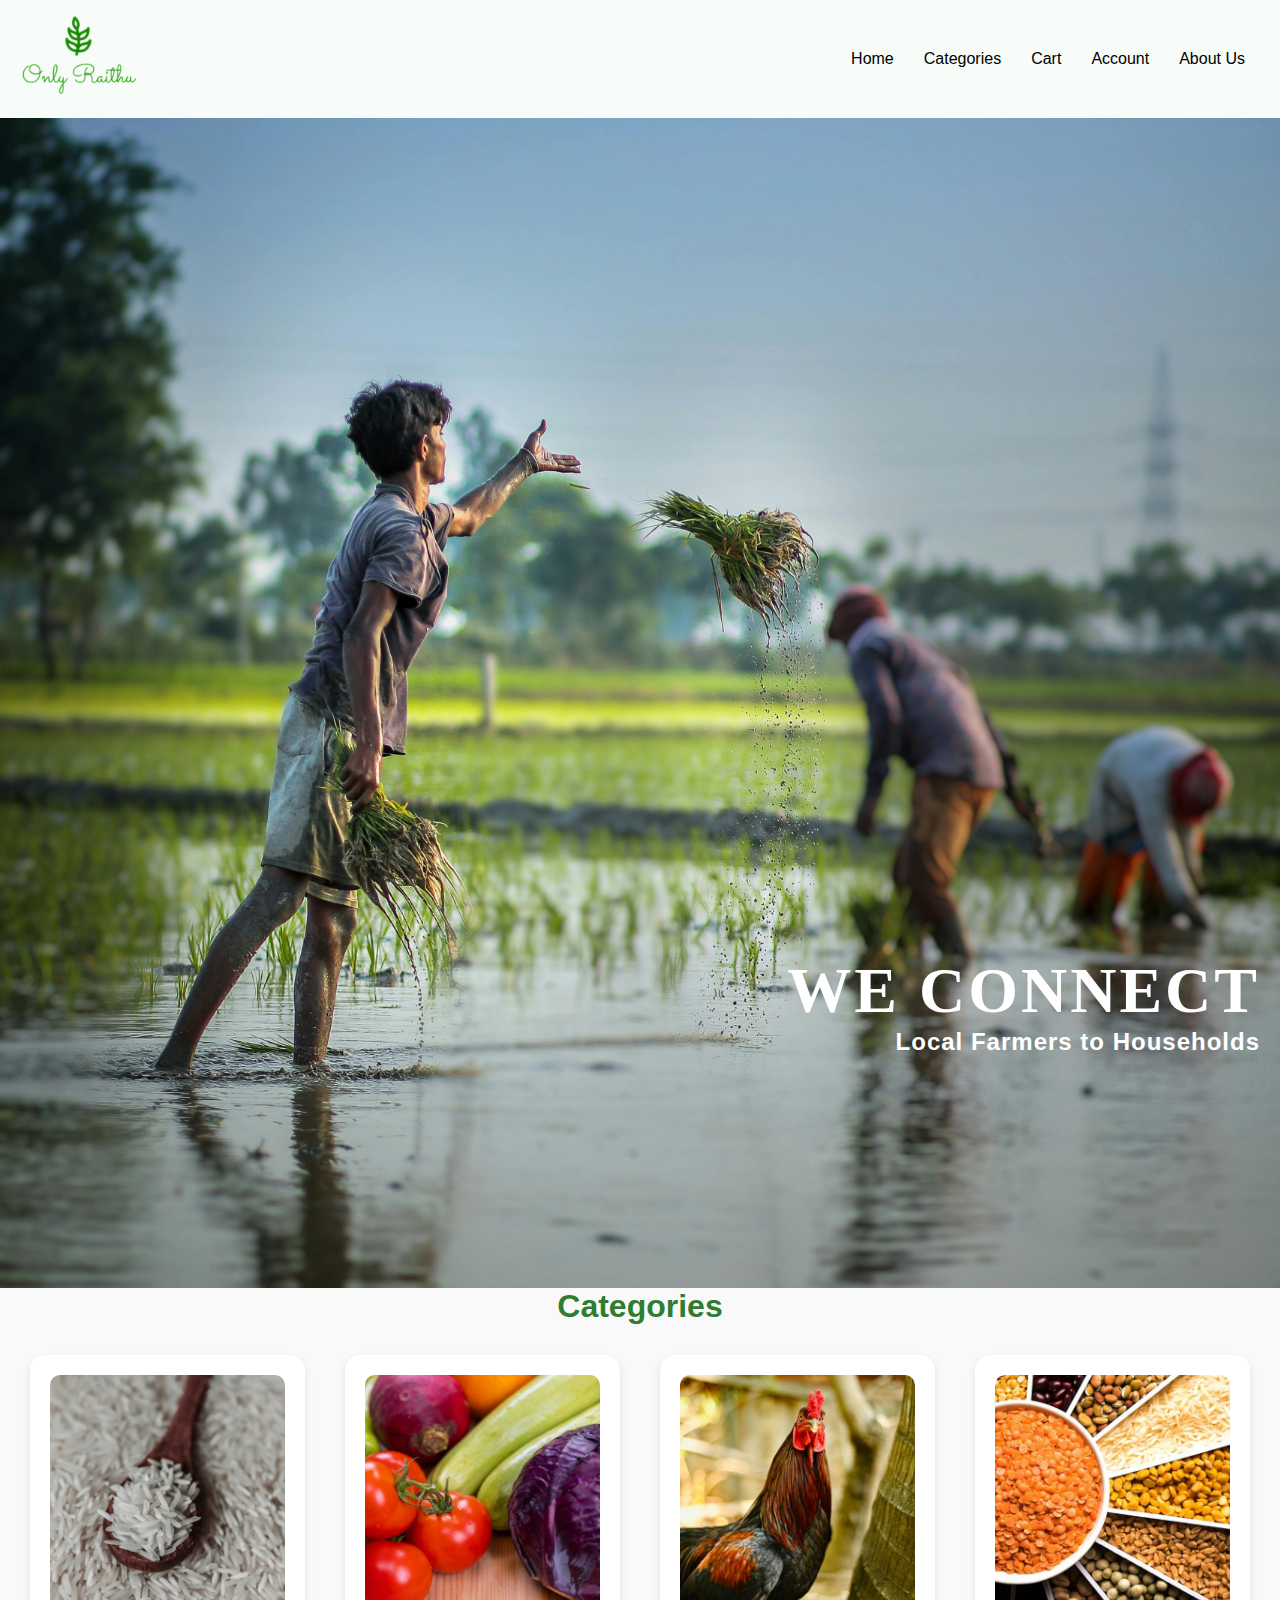
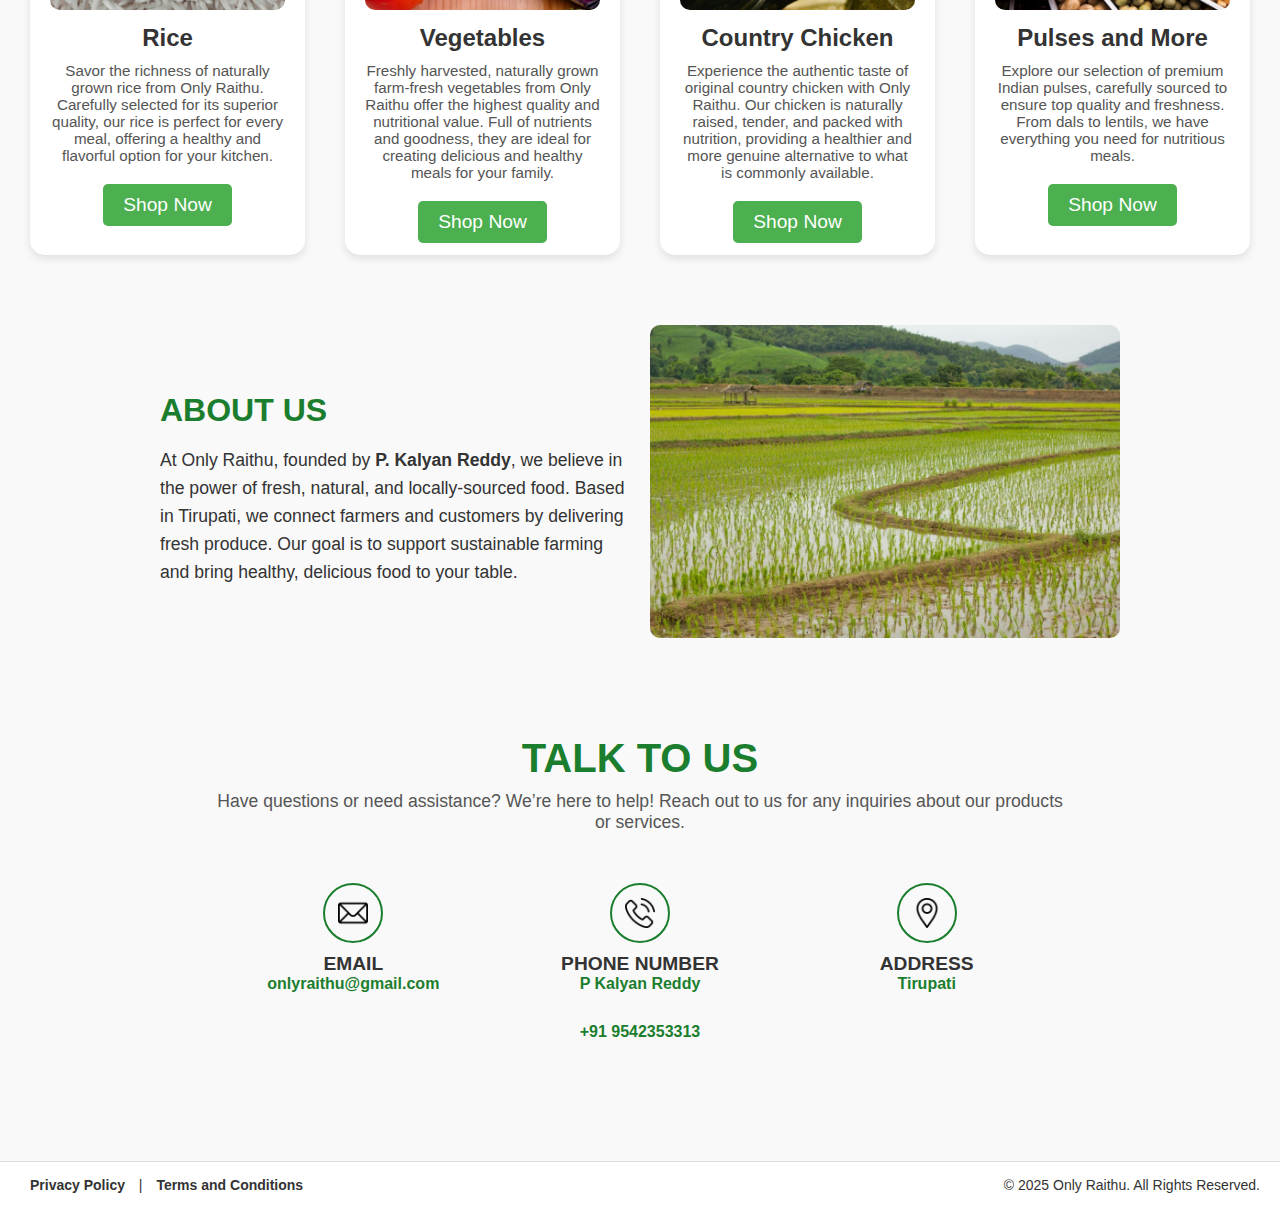
<file: index.html>
<!DOCTYPE html>
<html lang="en">
<head>
    <meta charset="UTF-8">
    <meta name="viewport" content="width=device-width, initial-scale=1.0">
    <title>OnlyRaithu - E-Commerce</title>
    <link rel="stylesheet" href="styles.css">

</head>
<body>
    
    <header>
        <h1><div class="logo-container">
            <img src="Logo.png" alt="OnlyRaithu Logo" class="logo">
        </div></h1>
        <nav>
            <nav>
                <ul>
                    <li><a href="#home">Home</a></li>
                    <li><a href="#categories">Categories</a></li>
                    <li><a href="#cart">Cart</a></li>
                    <li><a href="#account">Account</a></li>
                    <li><a href="#about">About Us</a></li>
                </ul>
            </nav>
    </header>
    <head>
        <link rel="preconnect" href="https://fonts.googleapis.com">
        <link rel="preconnect" href="https://fonts.gstatic.com" crossorigin>
        <link href="https://fonts.googleapis.com/css2?family=Montserrat:wght@400;600;800;900&display=swap" rel="stylesheet">
    </head>
    
    <section id="home" class="hero-section">
        <div class="hero-overlay">
            <h2>WE CONNECT</h2>
            <p>Local Farmers to Households</p>
            
        </div>
        <img src="Banner.jpg" alt="Farmers Market" class="hero-image">
    </section>
    
    </section>
    <section id="categories">
        <h2 class="categories-title">Categories</h2>
        <div class="category-container"> <!-- 🔹 Added this wrapper -->
            <div class="category">
                <img src="rice.jpg" alt="Rice">
                <h3>Rice</h3>
                <p>Savor the richness of naturally grown rice from Only Raithu. Carefully selected for its superior quality, our rice is perfect for every meal, offering a healthy and flavorful option for your kitchen.</p>
                <a href="#shop" class="shop-now">Shop Now</a>
            </div>
            <div class="category">
                <img src="vegetables.jpg" alt="Vegetables">
                <h3>Vegetables</h3>
                <p>Freshly harvested, naturally grown farm-fresh vegetables from Only Raithu offer the highest quality and nutritional value. Full of nutrients and goodness, they are ideal for creating delicious and healthy meals for your family.</p>
                <a href="#shop" class="shop-now">Shop Now</a>
            </div>
            <div class="category">
                <img src="country-chicken.jpg" alt="Country Chicken">
                <h3>Country Chicken</h3>
                <p>Experience the authentic taste of original country chicken with Only Raithu. Our chicken is naturally raised, tender, and packed with nutrition, providing a healthier and more genuine alternative to what is commonly available.</p>
                <a href="#shop" class="shop-now">Shop Now</a>
            </div>
            <div class="category">
                <img src="pulses.jpeg" alt="Pulses and More">
                <h3>Pulses and More</h3>
                <p>Explore our selection of premium Indian pulses, carefully sourced to ensure top quality and freshness. From dals to lentils, we have everything you need for nutritious meals.</p>
                <a href="#shop" class="shop-now">Shop Now</a>
            </div>
        </div> <!-- 🔹 Closing category-container -->
    </section>
    


    <section class="about-section">
        <div class="about-container">
            <div class="about-text">
                <h2>ABOUT US</h2>
                <p>At Only Raithu, founded by <strong>P. Kalyan Reddy</strong>, we believe in the power of fresh, natural, and locally-sourced food. Based in Tirupati, we connect farmers and customers by delivering fresh produce. Our goal is to support sustainable farming and bring healthy, delicious food to your table.</p>
            </div>
            <div class="about-image">
                <img src="farm-1024x683.jgp.jpg" alt="Farming Field">
            </div>
        </div>
    </section>
    
    
    
   <!--<section id="cart">
        <h2>Shopping Cart</h2>
        <ul id="cart-items"></ul>
        <p>Total: $<span id="cart-total">0.00</span></p>
        <button onclick="checkout()">Checkout</button>
    </section>
    
    <section id="account">
        <h2>User Account</h2>
        <button onclick="login()">Login</button>
        <button onclick="register()">Register</button>
    </section> --> 

    <section class="talk-to-us">
        <h1>TALK TO US</h1>
        <p>Have questions or need assistance? We’re here to help! Reach out to us for any inquiries about our products or services.</p>
        
        <div class="contact-info">
            <div class="contact-item">
                <div class="contact-icon">
                    <img src="Email.png" alt="Email Icon">
                </div>
                <strong>EMAIL</strong>
                <p>onlyraithu@gmail.com</p>
            </div>
            
            <div class="contact-item">
                <div class="contact-icon">
                    <img src="Phone.png" alt="Phone Icon">
                </div>
                <strong>PHONE NUMBER</strong>
                <p>P Kalyan Reddy</p>
                <p>+91 9542353313</p>
            </div>
            
            <div class="contact-item">
                <div class="contact-icon">
                    <img src="Address.png" alt="Location Icon">
                </div>
                <strong>ADDRESS</strong>

                <p>Tirupati</p>
            </div>
        </div>
    </section>
    
    <script src="script.js"></script>
</body>
</html>
<footer>
    <p>
        <a href="privacypolicy.html">Privacy Policy</a> |
        <a href="terms.html">Terms and Conditions</a>
    </p>
    <p>&copy; 2025 Only Raithu. All Rights Reserved.</p>
</footer>
</file>
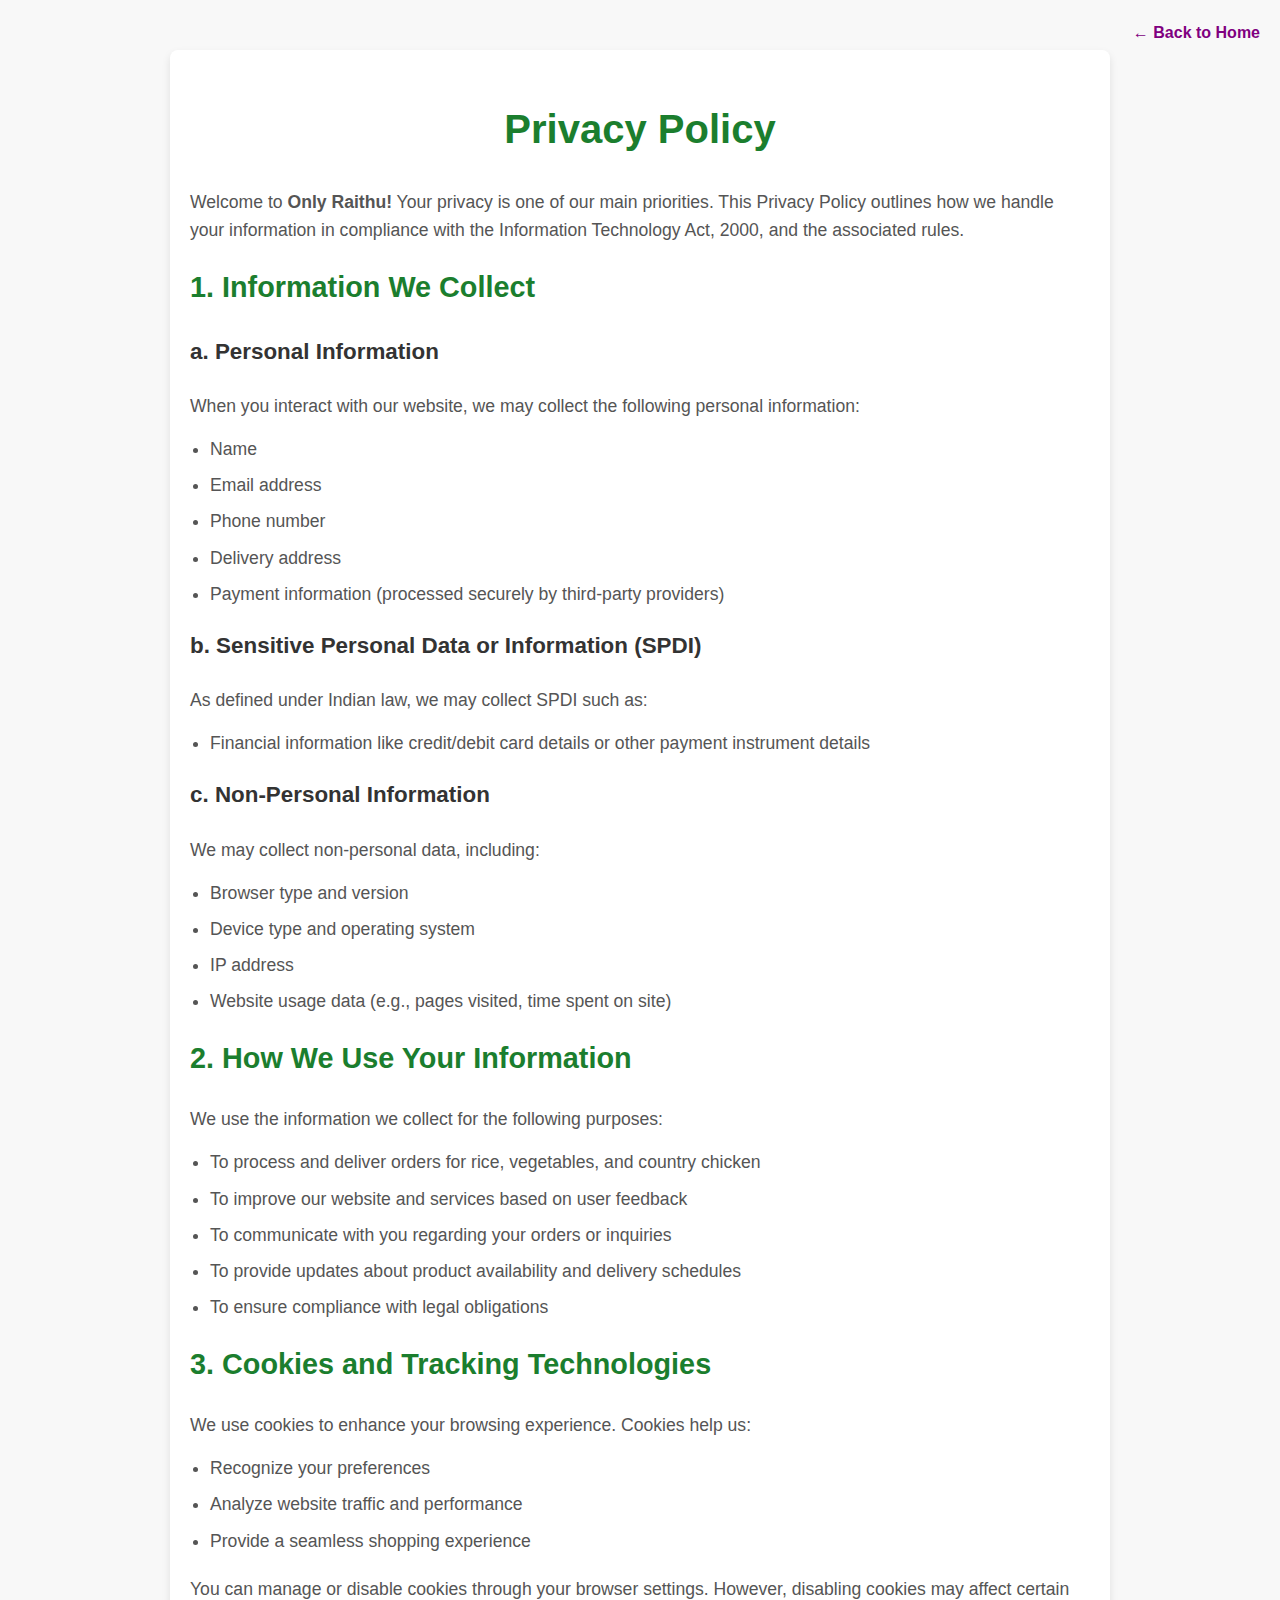
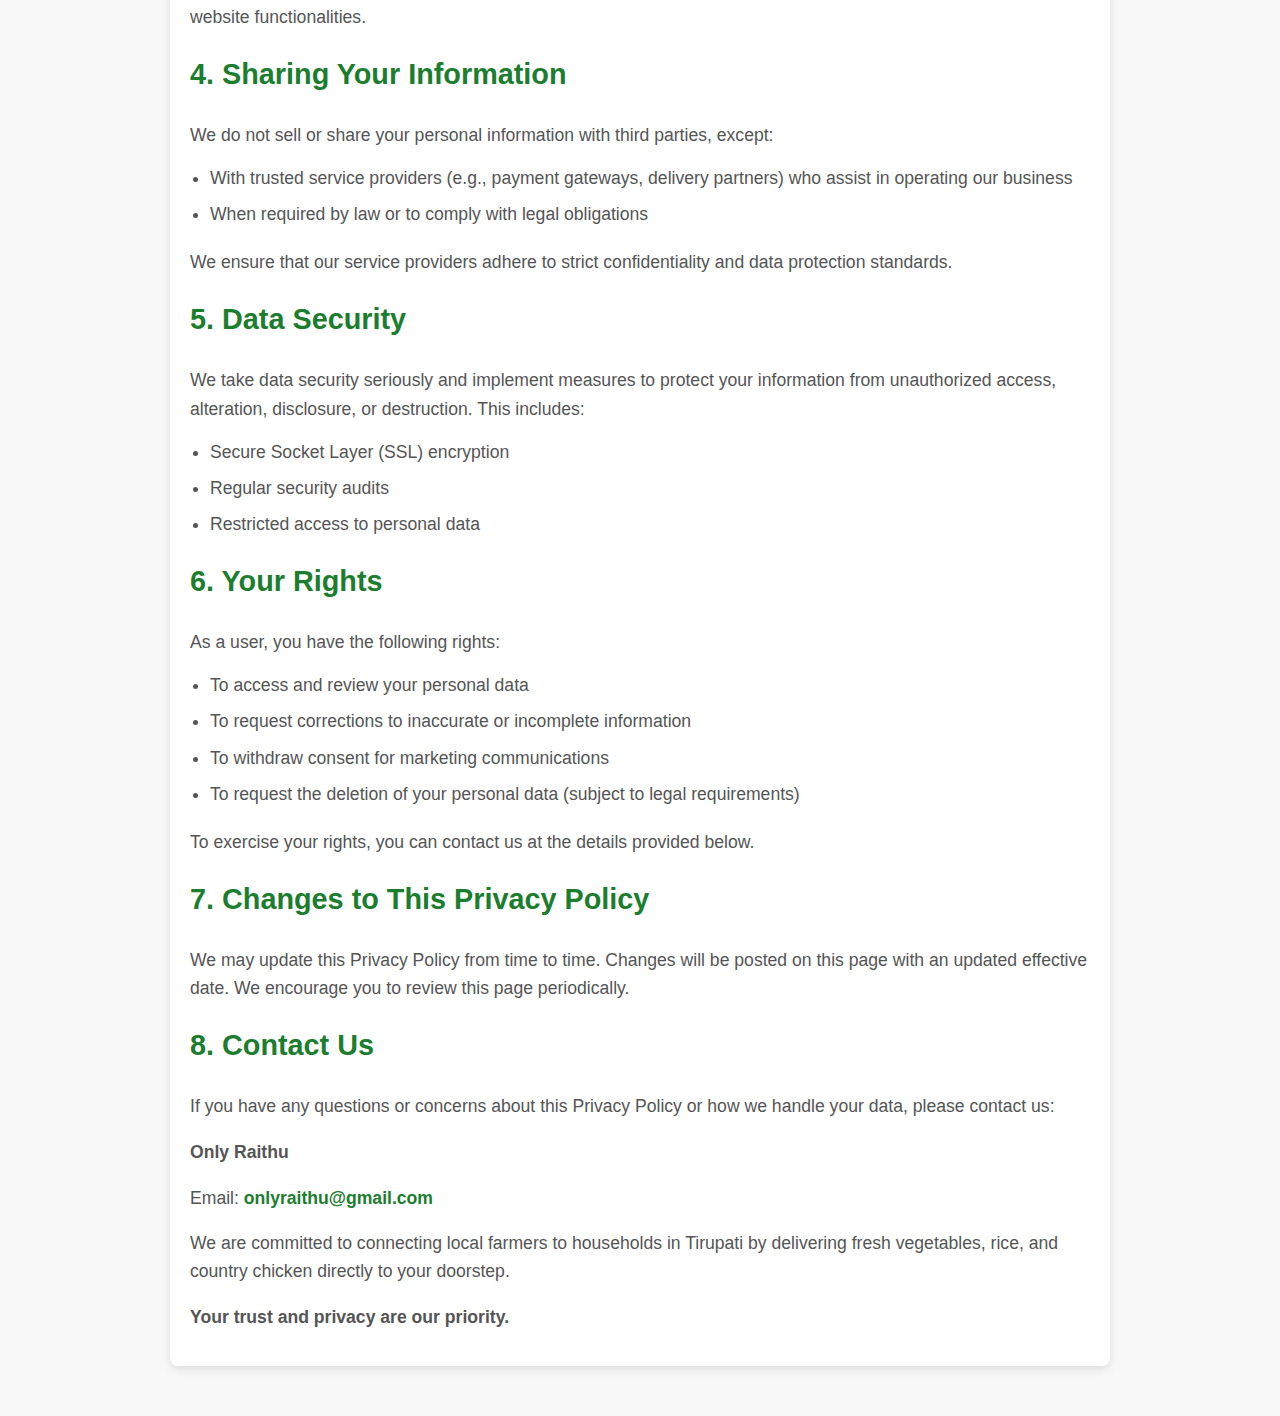
<file: privacypolicy.html>
<!DOCTYPE html>
<html lang="en">
<head>
    <meta charset="UTF-8">
    <meta name="viewport" content="width=device-width, initial-scale=1.0">
    <title>Privacy Policy - Only Raithu</title>
    <link rel="stylesheet" href="privatepolicy.css">
</head>
<body>

    <section class="privacy-policy">
        <p><a href="index.html" class="back-home">← Back to Home</a></p>
        <h1>Privacy Policy</h1>
        
        <p>Welcome to <strong>Only Raithu!</strong> Your privacy is one of our main priorities. This Privacy Policy outlines how we handle your information in compliance with the Information Technology Act, 2000, and the associated rules.</p>

        <h2>1. Information We Collect</h2>
        <h3>a. Personal Information</h3>
        <p>When you interact with our website, we may collect the following personal information:</p>
        <ul>
            <li>Name</li>
            <li>Email address</li>
            <li>Phone number</li>
            <li>Delivery address</li>
            <li>Payment information (processed securely by third-party providers)</li>
        </ul>

        <h3>b. Sensitive Personal Data or Information (SPDI)</h3>
        <p>As defined under Indian law, we may collect SPDI such as:</p>
        <ul>
            <li>Financial information like credit/debit card details or other payment instrument details</li>
        </ul>

        <h3>c. Non-Personal Information</h3>
        <p>We may collect non-personal data, including:</p>
        <ul>
            <li>Browser type and version</li>
            <li>Device type and operating system</li>
            <li>IP address</li>
            <li>Website usage data (e.g., pages visited, time spent on site)</li>
        </ul>

        <h2>2. How We Use Your Information</h2>
        <p>We use the information we collect for the following purposes:</p>
        <ul>
            <li>To process and deliver orders for rice, vegetables, and country chicken</li>
            <li>To improve our website and services based on user feedback</li>
            <li>To communicate with you regarding your orders or inquiries</li>
            <li>To provide updates about product availability and delivery schedules</li>
            <li>To ensure compliance with legal obligations</li>
        </ul>

        <h2>3. Cookies and Tracking Technologies</h2>
        <p>We use cookies to enhance your browsing experience. Cookies help us:</p>
        <ul>
            <li>Recognize your preferences</li>
            <li>Analyze website traffic and performance</li>
            <li>Provide a seamless shopping experience</li>
        </ul>
        <p>You can manage or disable cookies through your browser settings. However, disabling cookies may affect certain website functionalities.</p>

        <h2>4. Sharing Your Information</h2>
        <p>We do not sell or share your personal information with third parties, except:</p>
        <ul>
            <li>With trusted service providers (e.g., payment gateways, delivery partners) who assist in operating our business</li>
            <li>When required by law or to comply with legal obligations</li>
        </ul>
        <p>We ensure that our service providers adhere to strict confidentiality and data protection standards.</p>

        <h2>5. Data Security</h2>
        <p>We take data security seriously and implement measures to protect your information from unauthorized access, alteration, disclosure, or destruction. This includes:</p>
        <ul>
            <li>Secure Socket Layer (SSL) encryption</li>
            <li>Regular security audits</li>
            <li>Restricted access to personal data</li>
        </ul>

        <h2>6. Your Rights</h2>
        <p>As a user, you have the following rights:</p>
        <ul>
            <li>To access and review your personal data</li>
            <li>To request corrections to inaccurate or incomplete information</li>
            <li>To withdraw consent for marketing communications</li>
            <li>To request the deletion of your personal data (subject to legal requirements)</li>
        </ul>
        <p>To exercise your rights, you can contact us at the details provided below.</p>

        <h2>7. Changes to This Privacy Policy</h2>
        <p>We may update this Privacy Policy from time to time. Changes will be posted on this page with an updated effective date. We encourage you to review this page periodically.</p>

        <h2>8. Contact Us</h2>
        <p>If you have any questions or concerns about this Privacy Policy or how we handle your data, please contact us:</p>
        <p><strong>Only Raithu</strong></p>
        <p>Email: <a href="mailto:onlyraithu@gmail.com">onlyraithu@gmail.com</a></p>

        <p>We are committed to connecting local farmers to households in Tirupati by delivering fresh vegetables, rice, and country chicken directly to your doorstep.</p>

        <p><strong>Your trust and privacy are our priority.</strong></p>
    </section>

</body>
</html>
</file>
<file: privatepolicy.css>
body {
    font-family: Arial, sans-serif;
    line-height: 1.6;
    color: #333;
    background-color: #f8f8f8;
    margin: 0;
    padding: 0;
}

.privacy-policy {
    max-width: 900px;
    margin: 50px auto;
    padding: 20px;
    background: #fff;
    border-radius: 8px;
    box-shadow: 0 4px 8px rgba(0, 0, 0, 0.1);
}

h1 {
    text-align: center;
    font-size: 2.5rem;
    color: #1b7e2e;
}

h2 {
    font-size: 1.8rem;
    color: #1b7e2e;
    margin-top: 20px;
}

h3 {
    font-size: 1.4rem;
    color: #333;
    margin-top: 15px;
}

p {
    font-size: 1.1rem;
    margin-bottom: 15px;
    color: #555;
}

ul {
    margin: 10px 0 20px 20px;
    padding: 0;
}

ul li {
    font-size: 1.1rem;
    color: #555;
    margin-bottom: 8px;
}

a {
    color: #1b7e2e;
    text-decoration: none;
    font-weight: bold;
}

a:hover {
    text-decoration: underline;
}

/* Responsive */
@media (max-width: 768px) {
    .privacy-policy {
        padding: 15px;
    }

    h1 {
        font-size: 2rem;
    }

    h2 {
        font-size: 1.6rem;
    }

    h3 {
        font-size: 1.3rem;
    }

    p, ul li {
        font-size: 1rem;
    }
}

.back-home {
    display: inline-block;
    position: absolute;
    top: 20px;
    right: 20px;
    font-size: 16px;
    color: purple;
    text-decoration: none;
    font-weight: bold;
}

.back-home:hover {
    text-decoration: underline;
}
</file>
<file: styles.css>
/* Reset some default styles */
* {
    margin: 0;
    padding: 0;
    box-sizing: border-box;
    font-family: Arial, sans-serif;
}

body {
    background-color: #f9f9f9;
    color: #333;
}

header {
    display: flex;
    justify-content: space-between;
    align-items: center;
    padding: 15px 20px;
    background-color: #f7fcf8;
    color: rgb(7, 217, 24);
}

.logo-container img {
    height: 80px;
}

nav ul {
    list-style: none;
    display: flex;
}

nav ul li {
    margin: 0 15px;
}
/*Below color was Home and ect..*/
nav ul li a {
    color: rgb(0, 0, 0);
    text-decoration: none;
}

* {
    margin: 0;
    padding: 0;
    box-sizing: border-box;
}

.hero-section {
    position: relative;
    width: 100%;
    height: 130vh; /* Adjust height as needed */
    overflow: hidden;
    
}

.hero-image {
    width: 100%;
    height: 100%;
    object-fit: cover;
}

.hero-overlay {
    position: absolute;
    bottom: 40px; /* Adjust distance from the bottom */
    right: 20px; /* Adjust distance from the right */
    text-align: right; /* Align text to the right */
    color: white;
    font-family: Arial, sans-serif;
    transform: translateY(-2in); /* Moves text up by 2 inches */
}

.hero-overlay h2 {
    
    font-size: 4rem; /* Adjust font size as needed */
    font-weight: bold;
    text-transform: uppercase;
    letter-spacing: 3px;
    margin: 0; /* Remove default margin */
    font-family: 'Sans-serif';
}

.hero-overlay p {
    font-size: 1.5rem; /* Adjust font size as needed */
    font-weight: bold;
    letter-spacing: 1px;
    margin: 0; /* Remove default margin */
}

/* Categories Heading */
.categories-title {
    text-align: center;
    font-size: 32px;
    font-weight: bold;
    color: #2E7D32; /* Green color */
    margin-bottom: 20px;
}

/* 🔹 Ensure Categories are in a Single Horizontal Row */
.category-container {
    display: flex;
    flex-direction: row;
    grid-template-columns: repeat(auto-fit, minmax(220px, 1fr)); /* Responsive grid */
    justify-content: center;
    align-items: stretch;
    flex-wrap: nowrap;
    gap: 40px;
    overflow-x: auto;
    white-space: wrap;
    padding: 10px;
}

/* 🔹 Category Box Styling */
.category {
    width: 275px; /* Fixed width */
    background: white;
    padding: 20px;
    border-radius: 15px;
    text-align: center;
    box-shadow: 0 4px 8px rgba(0, 0, 0, 0.1);
    flex-shrink: 0;
    height: 500px; /* 🟢 FIXED HEIGHT to prevent text overflow */
    display: inline-block;
    flex-direction: column;
    justify-content: space-between; /* Ensures content is well spaced */
}

/* 🔹 Category Image */
.category img {
    width: 100%;
    height: auto;
    object-fit: cover;
    border-radius: 10px;
}

/* 🔹 Category Title */
.category h3 {
    margin: 10px 0;
    font-size: 1.5em;
    font-weight: bold;
}

/* 🔹 Category Description */
.category p {
    font-size: 0.95em;
    color: #555;
    flex-grow: 1; /* Allows text to take available space */
    overflow: hidden; /* Prevents text overflow */
    text-overflow: ellipsis; /* Adds "..." if text is too long */
}

/* 🔹 Shop Now Button */
.shop-now {
    display: inline-block;
    padding: 10px 15px;
    background-color: #4CAF50;
    color: white;
    text-decoration: none;
    text-align: center;
    border-radius: 5px;
    font-size: 1em;
    margin-top: 10px;
}

.shop-now:hover {
    background-color: #45a049;
}


.shop-now {
    display: inline-block;
    margin-top: 20px;
    padding: 10px 20px;
    background-color: #4CAF50;
    color: white;
    text-decoration: none;
    border-radius: 5px;
    font-size: 1.2em;
}

.shop-now:hover {
    background-color: #45a049;
}

.shop-now {
    display: inline-block;
    margin-top: 20px;
    padding: 10px 20px;
    background-color: #4CAF50;
    color: white;
    text-decoration: none;
    border-radius: 5px;
    font-size: 1.2em;
}

.shop-now:hover {
    background-color: #45a049;
}

.about-section {
    max-width: 1000px; /* Increased width for better layout */
    margin: 40px auto; /* Center align */
    padding: 20px;
    font-family: 'Arial', sans-serif;
    color: #333; /* Dark gray text */
    line-height: 1.6; /* Improve readability */
}

.about-container {
    display: flex; /* Make the container a flexbox */
    align-items: center; /* Vertically align text and image */
    justify-content: space-between; /* Space between text and image */
    gap: 20px; /* Spacing between text and image */
}

.about-text {
    flex: 1; /* Allow text to take up available space */
}

.about-image {
    flex: 1; /* Allow image to take up available space */
    text-align: right; /* Align image to the right */
}

.about-image img {
    max-width: 100%; /* Make the image responsive */
    height: auto; /* Maintain aspect ratio */
    border-radius: 10px; /* Optional: Add rounded corners */
}

.about-section h2 {
    color: #1b7e2e; /* Green color for heading */
    font-size: 2rem;
    font-weight: bold;
    margin-bottom: 10px;
}

.about-section p {
    font-size: 1.1rem;
    font-weight: normal;
}

.about-section strong {
    font-weight: bold;
}

.talk-to-us {
    max-width: 900px;
    margin: 50px auto;
    padding: 20px;
    text-align: center;
    font-family: 'Arial', sans-serif;
}

.talk-to-us h1 {
    font-size: 2.5rem;
    margin-bottom: 10px;
    color: #1b7e2e; /* Green color */
    font-weight: bold;
}

.talk-to-us p {
    font-size: 1.1rem;
    color: #555;
    margin-bottom: 30px;
}

.contact-info {
    display: flex;
    justify-content: space-around;
    flex-wrap: wrap;
}

.contact-item {
    flex: 1;
    text-align: center;
    padding: 20px;
    max-width: 250px;
}

.contact-icon {
    display: flex;
    justify-content: center;
    align-items: center;
    width: 60px;
    height: 60px;
    margin: 0 auto 10px;
    border: 2px solid #1b7e2e;
    border-radius: 50%;
}

.contact-icon img {
    width: 30px;
    height: 30px;
}

.contact-item strong {
    display: block;
    font-size: 1.2rem;
    margin-top: 10px;
    color: #333;
}

.contact-item p {
    font-size: 1rem;
    color: #1b7e2e;
    font-weight: bold;
}
footer {
    display: flex;
    justify-content: space-between;
    align-items: center;
    padding: 15px 20px;
    background-color: #fff;
    color: #333;
    font-size: 14px;
    border-top: 1px solid #ddd;
}

footer p {
    margin: 0;
}

footer a {
    color: #333;
    text-decoration: none;
    margin: 0 10px;
    font-weight: bold;
}

footer a:hover {
    text-decoration: underline;
}
</file>
